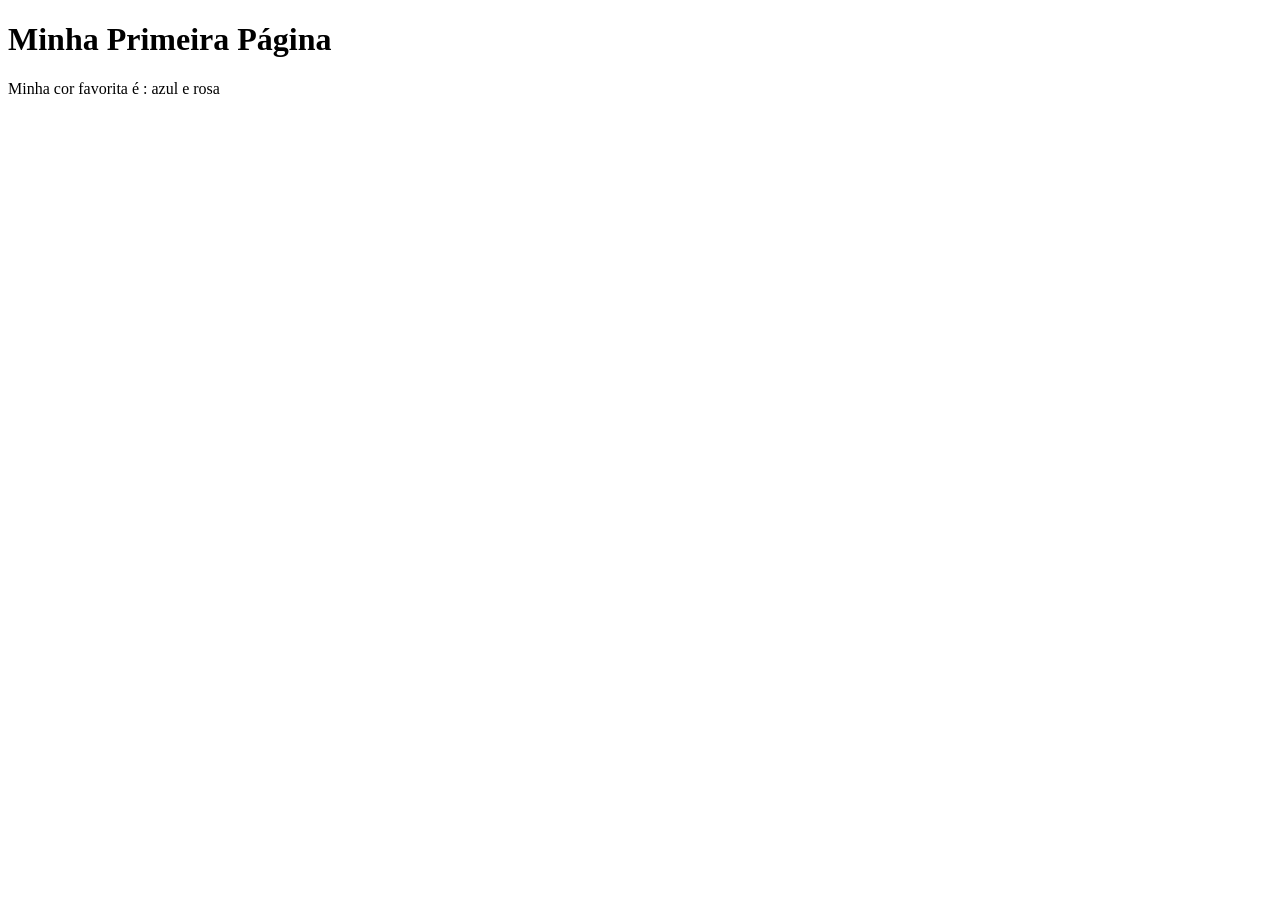
<file: semana01/primeira-pagina.html>
<!DOCTYPE html>
<html lang="pt-br">

<head>
    <meta charset="UTF-8">
    <meta name="viewport" content="width=device-width, initial-scale=1.0">
    <title>Minha Primeira Página</title>
</head>

<body>
    <h1>Minha Primeira Página</h1>
    <p>Minha cor favorita é : azul e rosa </p>
</body>

</html>
</file>
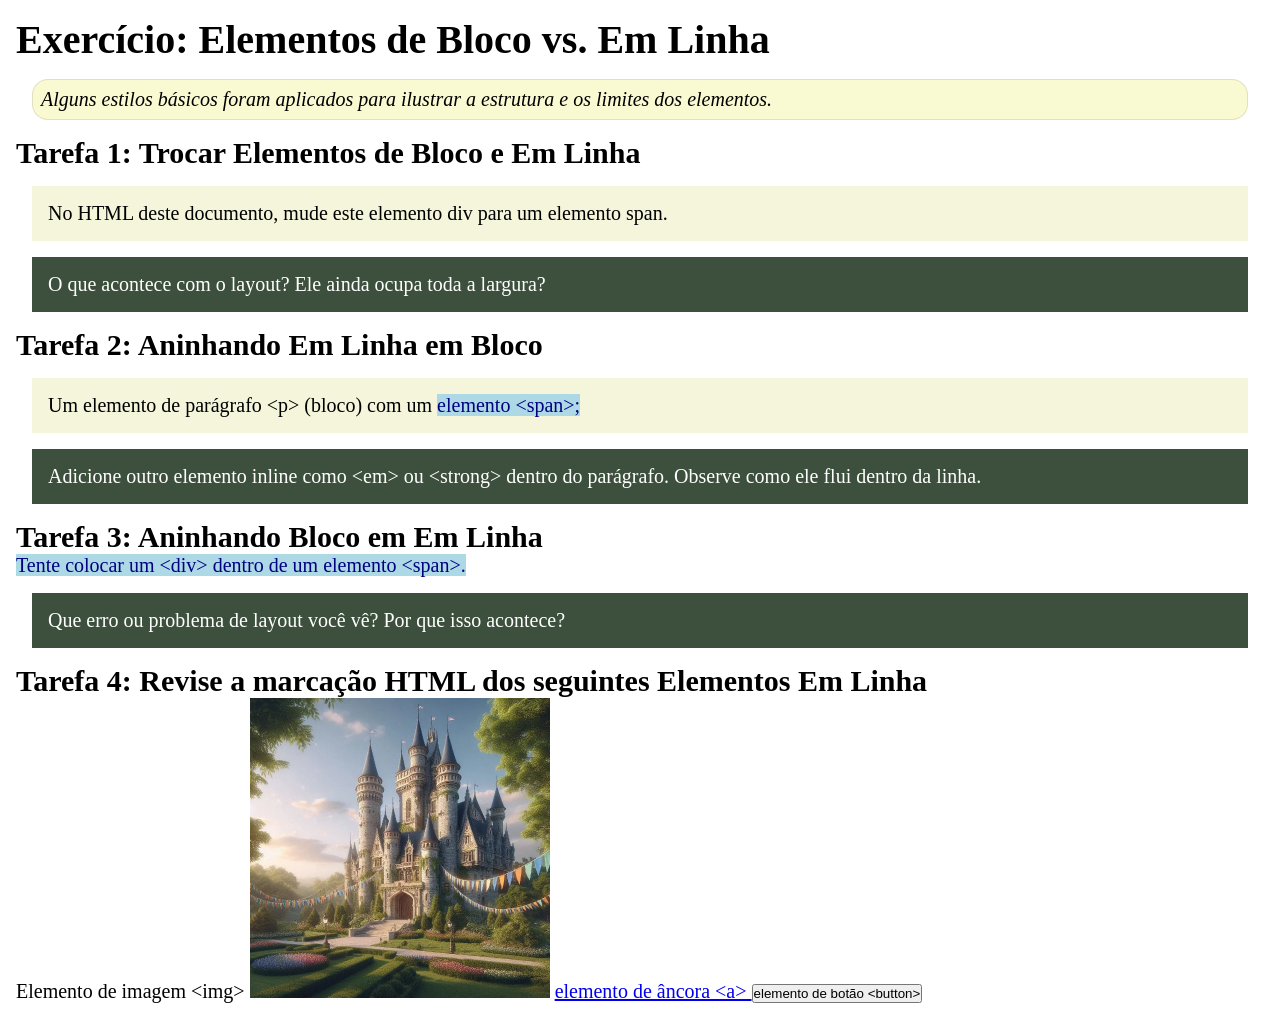
<file: semana02/bloco-vs-inline.html>
<!DOCTYPE html>
<html lang="pt-br">

<head>
    <meta charset="UTF-8">
    <meta name="viewport" content="width=device-width, initial-scale=1.0">
    <title>Exercício: Elementos de Bloco vs. Inline</title>
    <link rel="stylesheet" href="estilos/bloco-vs-inline.css">
</head>

<body>
    <main>
        <h1>Exercício: Elementos de Bloco vs. Em Linha</h1>
        <p class="note">Alguns estilos básicos foram aplicados para ilustrar a estrutura e os limites dos elementos.</p>

        <h2>Tarefa 1: Trocar Elementos de Bloco e Em Linha</h2>
        <div>No HTML deste documento, mude este elemento div para um elemento span.</div>

        <p class="question">O que acontece com o layout? Ele ainda ocupa toda a largura?</p>

        <h2>Tarefa 2: Aninhando Em Linha em Bloco</h2>
        <p>Um elemento de parágrafo &lt;p&gt; (bloco) com um <span>elemento &lt;span&gt;;</span></p>
        <p class="question">Adicione outro elemento inline como &lt;em&gt; ou &lt;strong&gt; dentro do parágrafo.
            Observe como ele flui dentro da linha.</p>

        <h2>Tarefa 3: Aninhando Bloco em Em Linha</h2>
        <span>Tente colocar um &lt;div&gt; dentro de um elemento &lt;span&gt;.</span>
        <p class="question">Que erro ou problema de layout você vê? Por que isso acontece?</p>


        <h2>Tarefa 4: Revise a marcação HTML dos seguintes Elementos Em Linha</h2>
        Elemento de imagem &lt;img&gt;
        <img src="imagens/castelo.webp" alt="imagem (imagens estão em linha)" width="300" height="300">
        <a href="https://churchofjesuschrist.org">elemento de âncora &lt;a&gt; </a>
        <button type="button">elemento de botão &lt;button&gt;</button>
    </main>
</body>

</html>
</file>
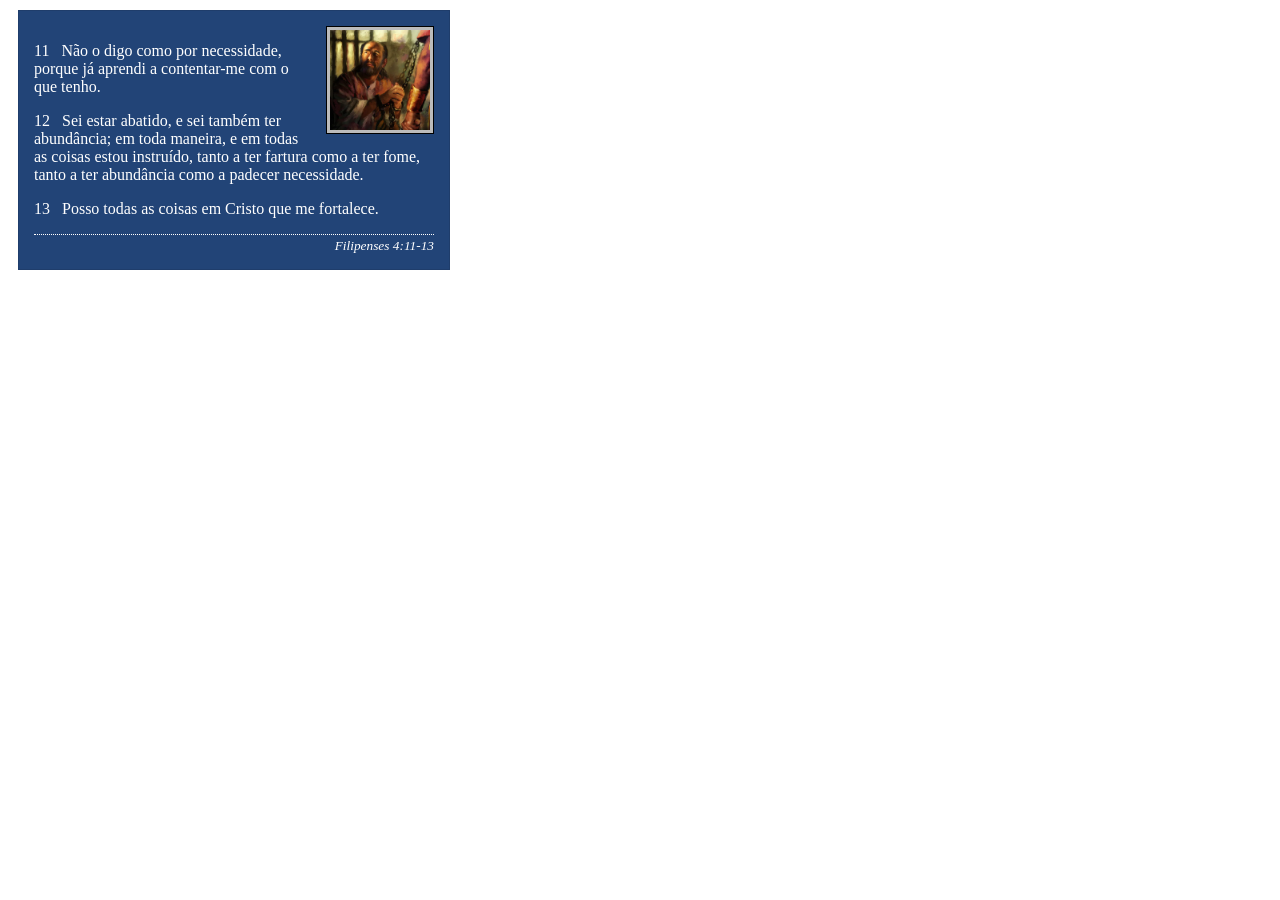
<file: semana02/box-model-solucao.html>
<!DOCTYPE html>
<html lang="pt-br">

<head>
    <meta charset="UTF-8">
    <meta name="viewport" content="width=device-width, initial-scale=1.0">
    <title>Atividade de Box Model</title>
    <link rel="stylesheet" href="estilos/box-model-solucao.css">
</head>

<body>
    <main>
        <div class="callout">
            <img src="imagens/apostolo-paulo-preso.webp" alt="Apóstolo Paulo - Preso em Roma" width="200" height="200">
            <blockquote>
                <p>11 &nbsp; Não o digo como por necessidade, porque já aprendi a contentar-me com o que tenho.</p>
                <p>12 &nbsp; Sei estar abatido, e sei também ter abundância; em toda maneira, e em todas as coisas estou
                    instruído, tanto a ter fartura como a ter fome, tanto a ter abundância como a padecer necessidade.
                </p>
                <p>13 &nbsp; Posso todas as coisas em Cristo que me fortalece.</p>
            </blockquote>
            <cite>Filipenses 4:11-13</cite>
        </div>
    </main>
</body>

</html>
</file>
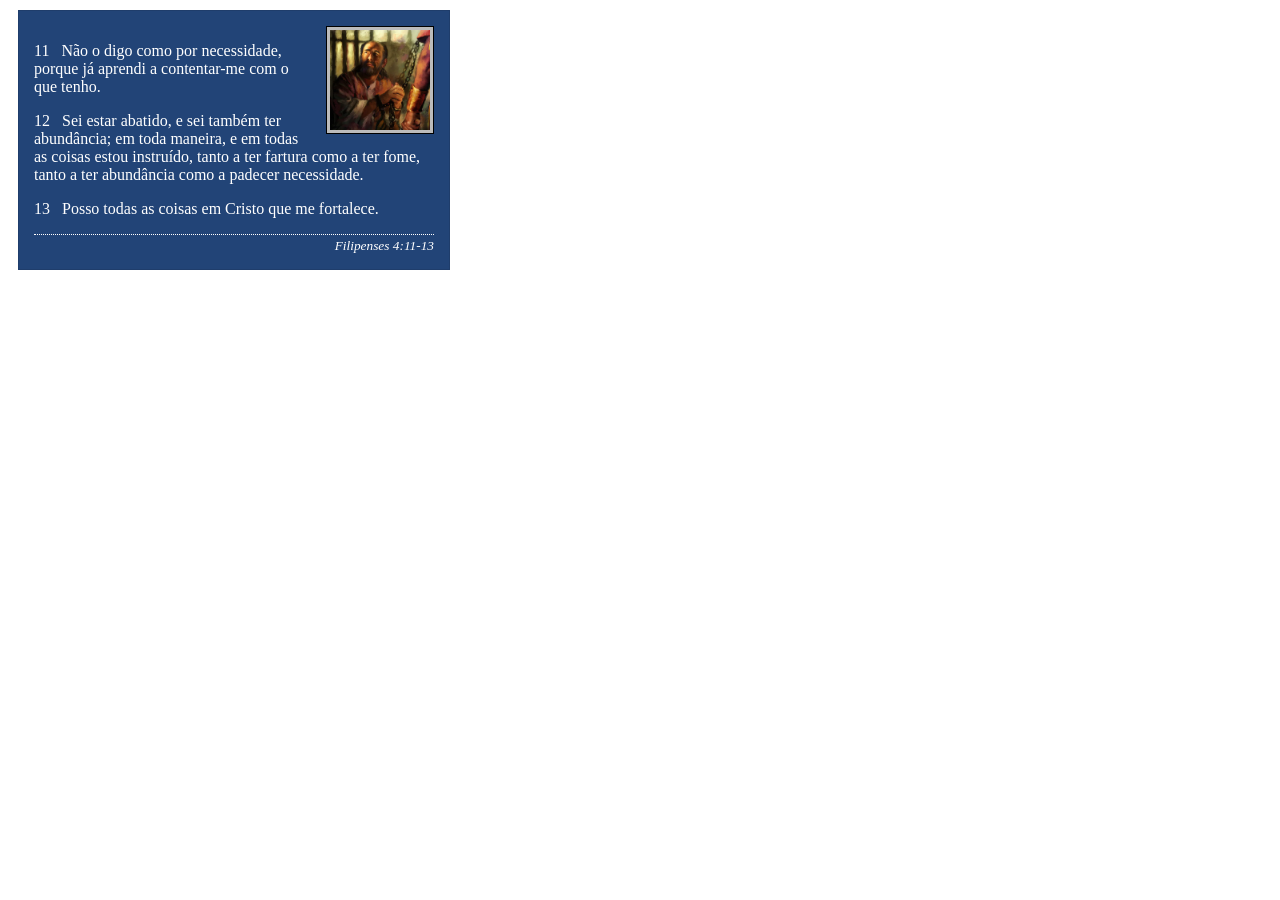
<file: semana02/box-model.html>
<!DOCTYPE html>
<html lang="pt-br">

<head>
    <meta charset="UTF-8">
    <meta name="viewport" content="width=device-width, initial-scale=1.0">
    <title>Atividade de Box Model</title>
    <link rel="stylesheet" href="estilos/box-model.css">
</head>

<body>
    <main>
        <div class="callout">
            <img src="imagens/apostolo-paulo-preso.webp" alt="Apóstolo Paulo - Preso em Roma"
              width="200" height="200">
            <blockquote>
                <p>11 &nbsp; Não o digo como por necessidade, porque já aprendi a contentar-me com o
                    que tenho.</p>
                <p>12 &nbsp; Sei estar abatido, e sei também ter abundância; em toda maneira, e em
                    todas as coisas estou instruído, tanto a ter fartura como a ter fome, tanto a
                    ter abundância como a padecer necessidade.</p>
                <p>13 &nbsp; Posso todas as coisas em Cristo que me fortalece.</p>
            </blockquote>
            <cite>Filipenses 4:11-13</cite>
        </div>
    </main>
</body>

</html>
</file>
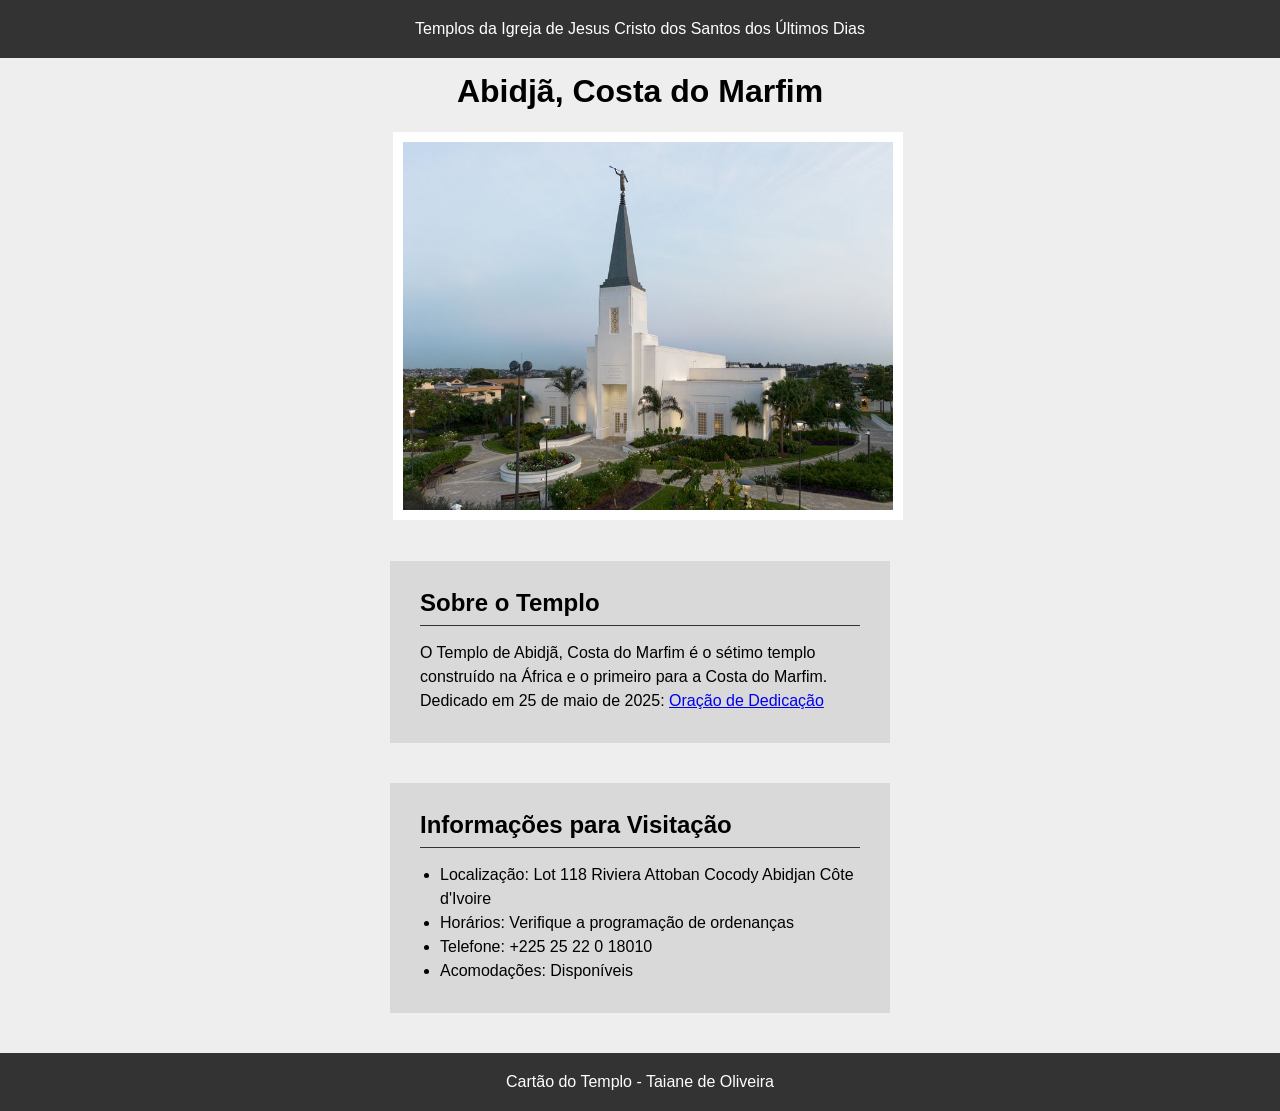
<file: semana02/templo.html>
<!DOCTYPE html>
<html lang="pt-br">

<head>
    <meta charset="UTF-8">
    <meta name="viewport" content="width=device-width, initial-scale=1.0">
    <title>Cartão do Templo - Abidjã, Costa do Marfim</title>
    <link rel="stylesheet" href="estilos/templo.css">
</head>

<body>
    <header>
        <p>Templos da Igreja de Jesus Cristo dos Santos dos Últimos Dias</p>
    </header>
    <main>
        <h1>Abidjã, Costa do Marfim</h1>
        <picture>
            <img src="imagens/abidja-costa-do-marfim.jpeg" alt="Templo de Abidjã, Costa do Marfim">
        </picture>
        <section>
            <h2>Sobre o Templo</h2>
            <p>O Templo de Abidjã, Costa do Marfim é o sétimo templo construído na África e o
                primeiro para a Costa do Marfim.</p>
            <p>Dedicado em 25 de maio de 2025: <a
                  href="https://www.churchofjesuschrist.org/temples/dedicatory-prayer/abidjan-ivory-coast-temple/2025-05-25?lang=eng"
                  target="_blank" rel="noopener noreferrer">Oração de Dedicação</a></p>
        </section>
        <section>
            <h2>Informações para Visitação</h2>
            <ul>
                <li>Localização: Lot 118 Riviera Attoban Cocody Abidjan Côte d'Ivoire</li>
                <li>Horários: Verifique a programação de ordenanças</li>
                <li>Telefone: +225 25 22 0 18010</li>
                <li>Acomodações: Disponíveis</li>
            </ul>
        </section>
    </main>
    <footer>
        <p>Cartão do Templo - Taiane de Oliveira</p>
    </footer>
</body>

</html>
</file>
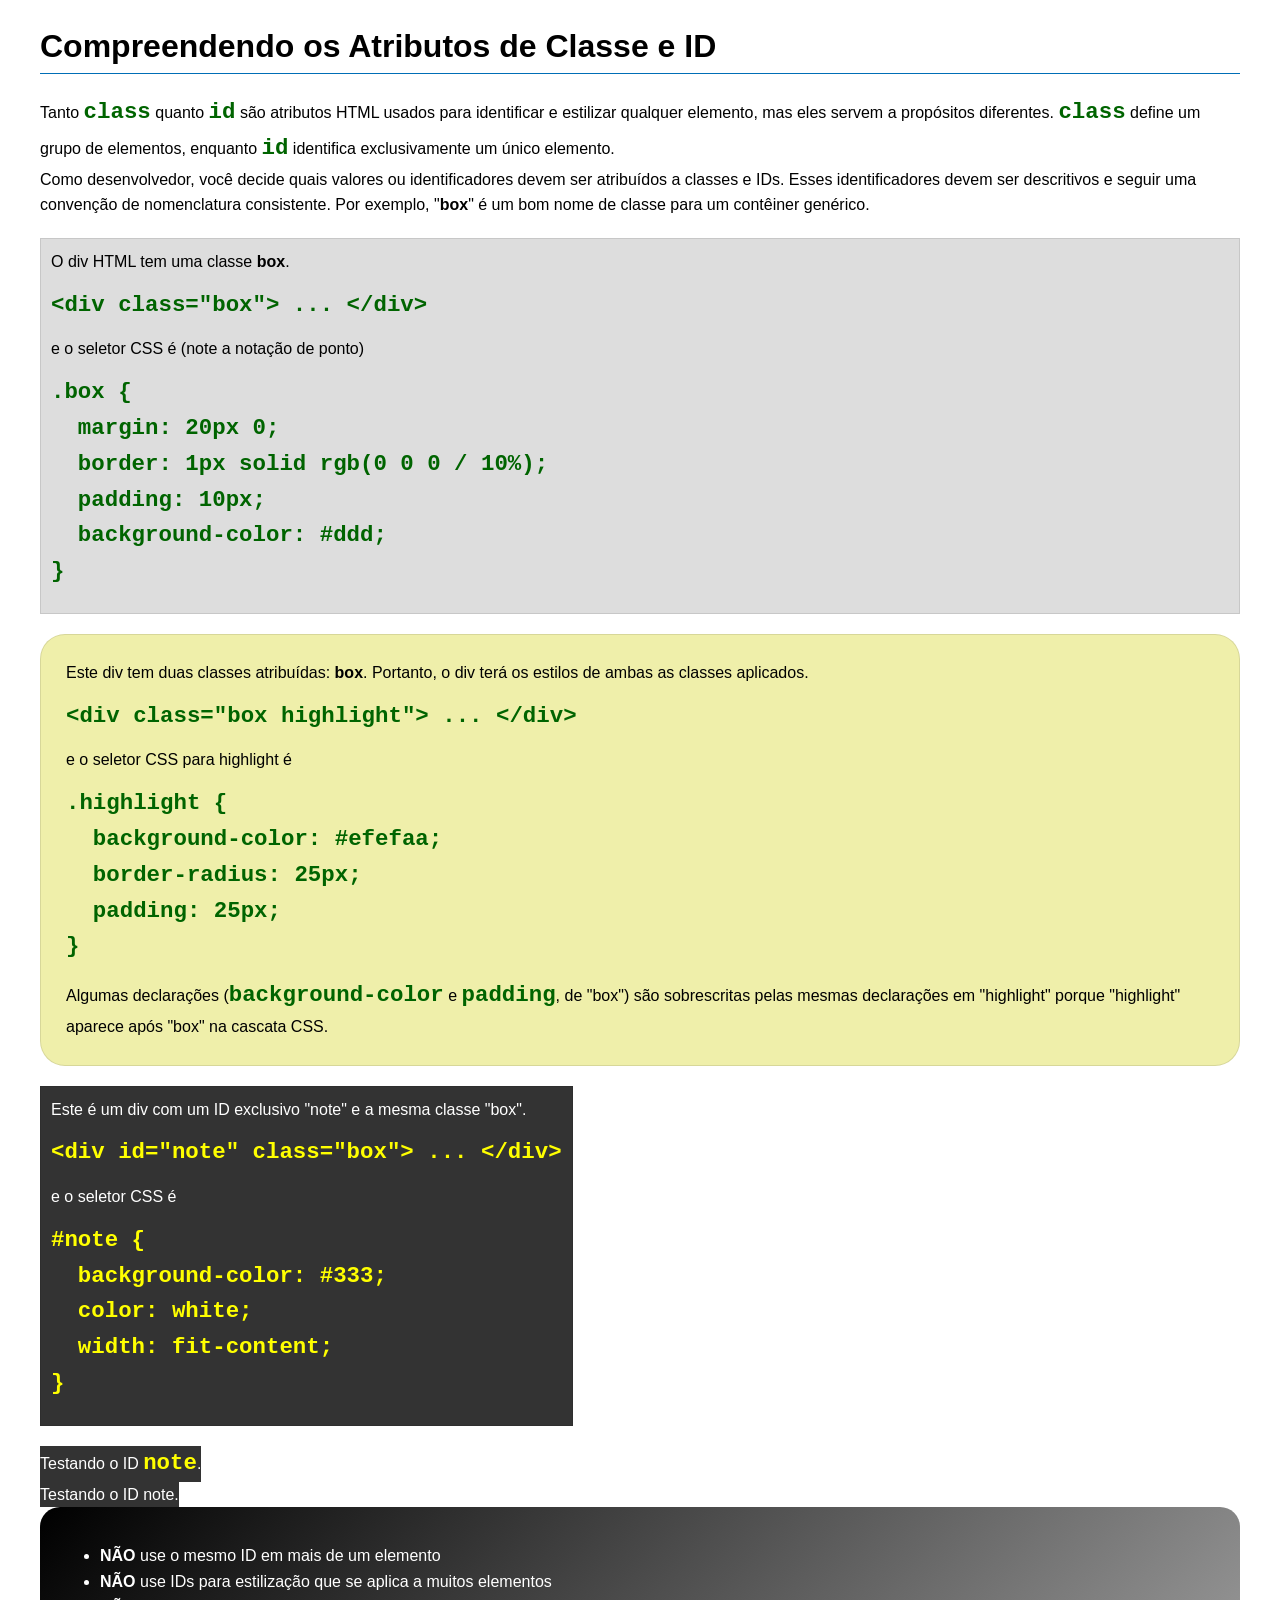
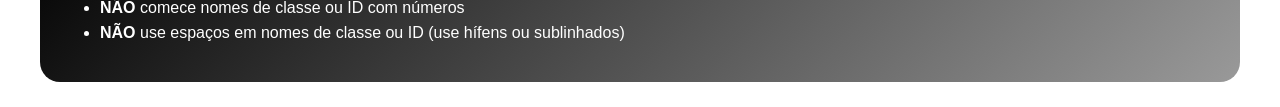
<file: semana03/classe-e-id.html>
<!DOCTYPE html>
<html lang="pt-br">

<head>
    <meta charset="UTF-8">
    <meta name="viewport" content="width=device-width, initial-scale=1.0">
    <title>Atributos de Classe vs ID</title>
    <link rel="stylesheet" href="estilos/classe-e-id.css">
</head>

<body>
    <h1>Compreendendo os Atributos de Classe e ID</h1>
    <p>Tanto <code>class</code> quanto <code>id</code> são atributos HTML usados para identificar e
        estilizar qualquer
        elemento, mas eles servem a propósitos diferentes. <code>class</code> define um grupo de
        elementos, enquanto
        <code>id</code> identifica exclusivamente um único elemento.
    </p>
    <p>Como desenvolvedor, você decide quais valores ou identificadores devem ser atribuídos a
        classes e IDs. Esses
        identificadores devem ser descritivos e seguir uma convenção de nomenclatura consistente.
        Por exemplo,
        "<strong>box</strong>" é um bom nome de classe para um contêiner genérico.</p>
    <div class="box">
        <p>O div HTML tem uma classe <strong>box</strong>.</p>
        <pre><code class="html">&lt;div class="box"&gt; ... &lt;/div&gt;</code></pre>
        e o seletor CSS é (note a notação de ponto)
        <pre><code class="css">.box {
  margin: 20px 0;
  border: 1px solid rgb(0 0 0 / 10%);
  padding: 10px;
  background-color: #ddd; 
}</code></pre>
    </div>

    <div class="box highlight">
        <p>Este div tem duas classes atribuídas: <strong>box</strong>. Portanto, o div terá
            os estilos de ambas as classes aplicados.</p>
        <pre><code class="html">&lt;div class="box highlight"&gt; ... &lt;/div&gt;</code></pre>
        e o seletor CSS para highlight é
        <pre><code class="css">.highlight {
  background-color: #efefaa;
  border-radius: 25px;
  padding: 25px;
}</code></pre>
        <p>Algumas declarações (<code>background-color</code> e <code>padding</code>, de "box") são
            sobrescritas pelas
            mesmas declarações em "highlight" porque "highlight" aparece após "box" na cascata CSS.
        </p>
    </div>

    <div id="note" class="box">
        <p>Este é um div com um ID exclusivo "note" e a mesma classe "box".</p>
        <pre><code class="html">&lt;div id="note" class="box"&gt; ... &lt;/div&gt;</code></pre>
        e o seletor CSS é
        <pre><code class="css">#note {
  background-color: #333;
  color: white;
  width: fit-content;
}</code></pre>
    </div>

    <div id="note">
        <p>Testando o ID <code>note</code>.</p>
    </div>

    <div id="note">
        <p>Testando o ID note.</p>
    </div>


    <section id="melhor-pratica">
        <ul>
            <li><strong>NÃO</strong> use o mesmo ID em mais de um elemento</li>
            <li><strong>NÃO</strong> use IDs para estilização que se aplica a muitos elementos</li>
            <li><strong>NÃO</strong> comece nomes de classe ou ID com números</li>
            <li><strong>NÃO</strong> use espaços em nomes de classe ou ID (use hífens ou
                sublinhados)</li>
        </ul>
    </section>

    <br>

</body>

</html>
</file>
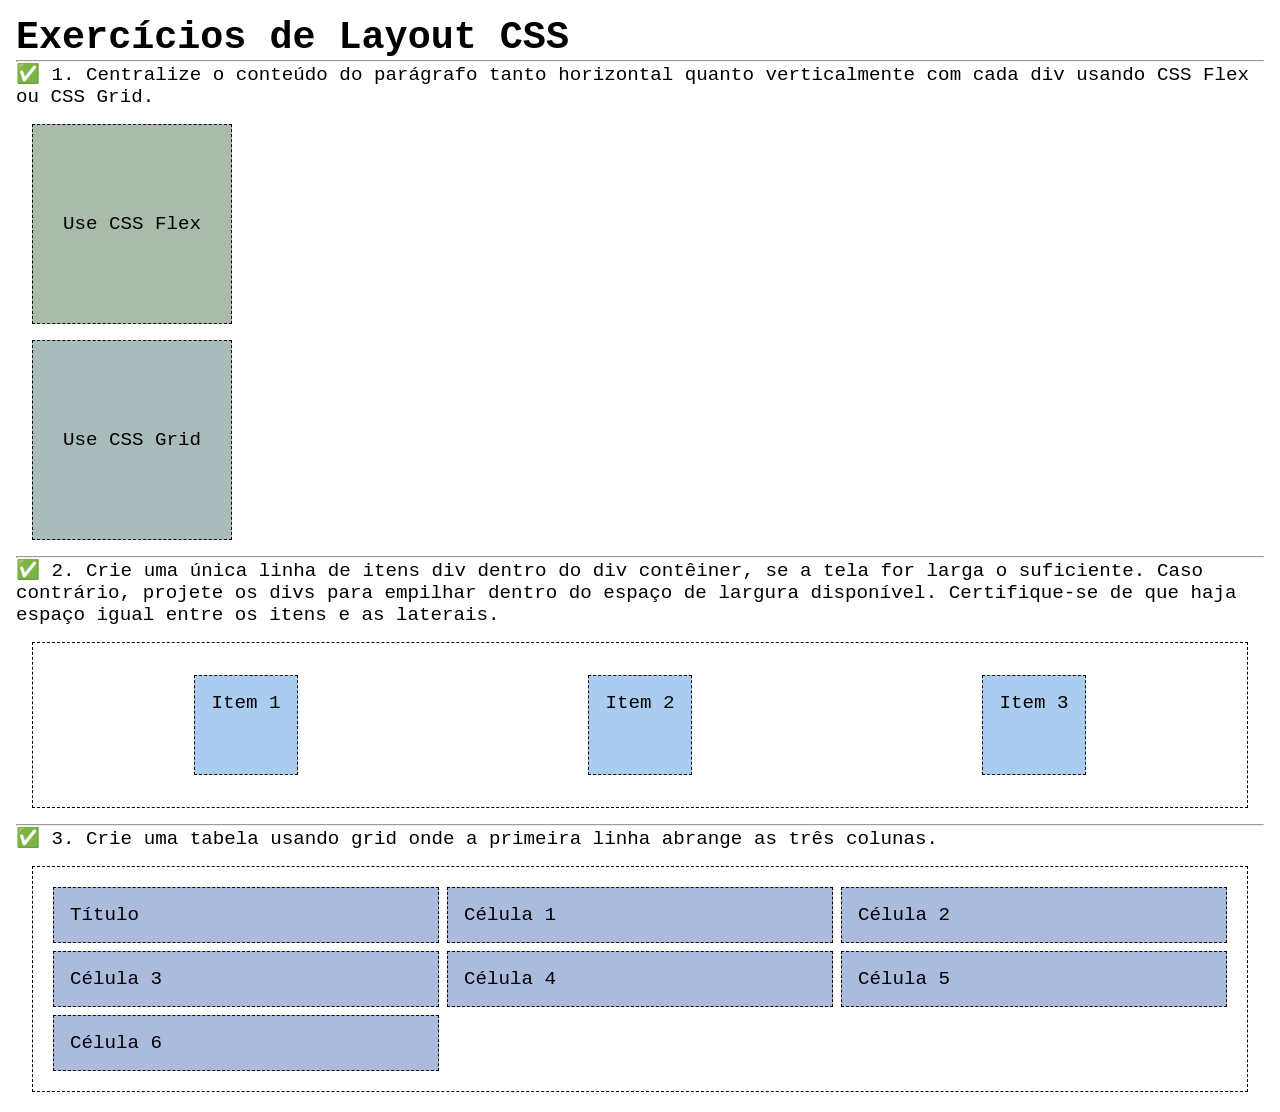
<file: semana04/exercicios-layout.html>
<!DOCTYPE html>
<html lang="pt-br">

<head>
    <meta charset="UTF-8">
    <meta name="viewport" content="width=device-width, initial-scale=1.0">
    <title>Exercícios de Layout CSS</title>
    <link rel="stylesheet" href="estilos/solucoes-dos-exercicios-de-layout.css">
</head>

<body>
    <main>
        <h1>Exercícios de Layout CSS</h1>
        <hr>
        <p>✅ 1. Centralize o conteúdo do parágrafo tanto horizontal quanto verticalmente com cada div usando CSS Flex ou
            CSS Grid.
        </p>
        <div class="one flex">
            <p>Use CSS Flex</p>
        </div>
        <div class="one grid">
            <p>Use CSS Grid</p>
        </div>
        <hr>
        <p>✅ 2. Crie uma única linha de itens div dentro do div contêiner, se a tela for larga o suficiente. Caso
            contrário, projete os
            divs para empilhar dentro do espaço de largura disponível. Certifique-se de que haja espaço igual entre os
            itens e as laterais.</p>
        <div class="container2">
            <div class="dois">
                <p>Item 1</p>
            </div>
            <div class="dois">
                <p>Item 2</p>
            </div>
            <div class="dois">
                <p>Item 3</p>
            </div>
        </div>
        <hr>
        <p>✅ 3. Crie uma tabela usando grid onde a primeira linha abrange as três colunas. </p>
        <div class="container3">
            <div class="tres colunas-3">
                <p>Título</p>
            </div>
            <div class="tres">
                <p>Célula 1</p>
            </div>
            <div class="tres">
                <p>Célula 2</p>
            </div>
            <div class="tres">
                <p>Célula 3</p>
            </div>
            <div class="tres">
                <p>Célula 4</p>
            </div>
            <div class="tres">
                <p>Célula 5</p>
            </div>
            <div class="tres">
                <p>Célula 6</p>
            </div>

        </div>
    </main>
</body>

</html>
</file>
<file: semana02/estilos/bloco-vs-inline.css>
* {
    margin: 0;
    padding: 0;
}

body {
    font-size: 20px;
    margin: 1rem;
}

p,
div {
    background-color: beige;
    margin: 1rem;
    padding: 1rem;
}

span {
    color: navy;
    background-color: lightblue;
}

code {
    margin: 0;
    padding: 0;
    color: green;
    font-size: 1.2rem;
}

.note {
    font-style: italic;
    background-color: lightgoldenrodyellow;
    border-radius: 1rem;
    border: 1px solid rgb(0 0 0 / 10%);
    margin: 1rem;
    padding: .5rem;
}

.question {
    background-color: #3d503d;
    color: #fff;
}
</file>
<file: semana02/estilos/box-model-solucao.css>
.callout {
    max-width: 400px;
    margin: 10px;
    border: 1px solid rgba(0, 0, 0, .1);
    padding: 15px;
    background-color: #247;
    color: #fff;
}

.callout img {
    float: right;
    margin: 0 0 10px 15px;
    border: 1px solid #000;
    padding: 3px;
    background-color: #bbb;
    width: 100px;
    height: auto;

}

blockquote {
    margin: 0;
}

cite {
    display: block;
    border-top: 1px dotted #fff;
    padding-top: 3px;
    text-align: right;
    font-size: smaller;
}
</file>
<file: semana02/estilos/box-model.css>
.callout {
    max-width: 400px;
    margin: 10px;
    border: 1px solid rgba(0, 0, 0, .1);
    padding: 15px;
    background-color: #247;
    color: #fff;
}

.callout img {
    float: right;
    margin: 0 0 10px 15px;
    border: 1px solid #000;
    padding: 3px;
    background-color: #bbb;
    width: 100px;
    height: auto;

}

blockquote {
    margin: 0;
}

cite {
    display: block;
    border-top: 1px dotted #fff;
    padding-top: 3px;
    text-align: right;
    font-size: smaller;
}
</file>
<file: semana02/estilos/templo.css>
* {
    margin: 0;
    padding: 0;
}

body {
    font-family: Arial, Helvetica, sans-serif;
    background-color: #eee;
}

header,
footer {
    background-color: #333;
    color: #fff;
    text-align: center;
    padding: 20px;
}

header {}

header {
    fort-sizi: 2.5rem;
}

main {
    margin: 0 auto;
    width: 500px;
}

h1 {
    text-align: center;
    margin: 15px 0;
}

picture {
    display: block;
    padding: 3px display: block;
    margin-bottom: 30px;
}

img {
    width: 490px;
    height: auto;
    margin: 7px 3px;
    border: 10px solid #fff;
    background-color: #bbb;

}

section {
    background-color: #d9d9d9;
    margin: 0 0 40px 0;
    padding: 30px;
    line-height: 1.5rem;

}

section h2 {
    margin-bottom: 15px;
    border-bottom: 1px solid #333;
    padding-bottom: 10px;
}

section ul {
    margin-left: 20px;
}
</file>
<file: semana03/estilos/classe-e-id.css>
body {
    font-family: Arial, sans-serif;
    line-height: 1.6;
    margin: 0;
    padding: 0 40px;
}

h1 {
    border-bottom: 1px solid rgb(0 110 182);
    padding-bottom: 0;
}



p {
    margin: 0;
}

code {
    color: darkgreen;
    font-weight: 700;
    font-size: 1.4rem;
}

/* Class exemplos - podem ser reutilizados */

.box {
    margin: 20px 0;
    border: 1px solid rgb(0 0 0 / 10%);
    padding: 10px;
    background-color: #ddd; /* essa é a abreviação para #dddddd */
}

.highlight {
    background-color: #efefaa;
    border-radius: 25px;
    padding: 25px;
}

/* ID exemplos - devem ser únicos */

#note {
    background-color: #333;
    color: white;
    width: fit-content;
}

#note code {
    color: yellow;
}

#melhor-pratica {
    background: linear-gradient(135deg, #000 0%, #999 100%);
    color: white;
    border-radius: 20px;
    padding: 20px
}
</file>
<file: semana04/estilos/solucoes-dos-exercicios-de-layout.css>
* {
    margin: 0;
    padding: 0;
    box-sizing: border-box;
}

body {
    margin: 1rem;
    font-family: monospace;
    font-size: 1.2rem;
}

div {
    margin: 1rem;
    border: 1px dashed;
    padding: 1rem;
}

.one {
    width: 200px;
    height: 200px;
}

.flex {
    background-color: #aba;
    display: flex;
    justify-content: center;
    align-items: center;
}

.grid {
    background-color: #abb;
    display: grid;
    place-items: center;
}

.container2 {
    display: flex;
    flex-wrap: wrap;
    justify-content: space-around;
}

.dois {
    background-color: #ace;
    height: 100px;
}

.container3 {
    display: grid;
    grid-template-columns: repeat(3, 1fr);
}

.columns-3 {
    grid-column: span 3;}

.tres {
    margin: .25rem;
    background-color: #abd;
}
</file>
